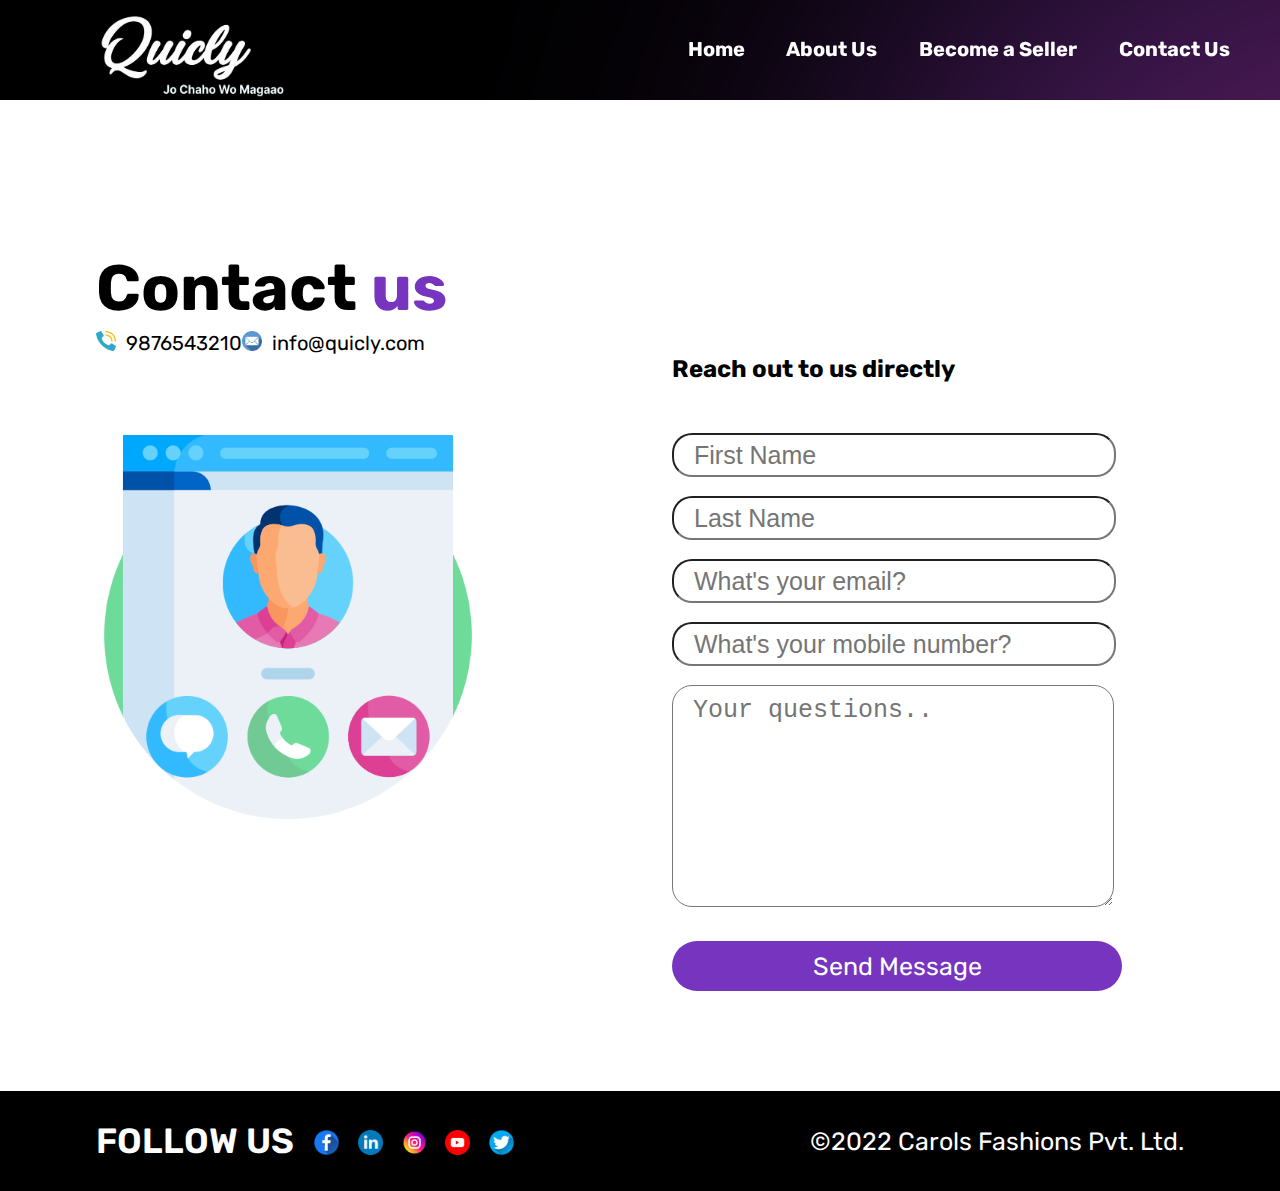
<file: contact.html>
<!DOCTYPE html>
<html lang="en" dir="ltr">
  <head>
    <meta charset="utf-8">
    <meta name="viewport" content="width=device-width initial-scale=1.0">
    <title>Quicly: 30 Min Online Shopping</title>
    <link rel="icon" href="">
    <link rel="stylesheet" href="./styles/utli.css">
    <link rel="stylesheet" href="./styles/styles.css">
    <link rel="stylesheet" href="./styles/s-laptop.css">
    <link rel="stylesheet" href="./styles/tab.css">
    <link rel="stylesheet" href="./styles/mobile_l.css">
    <link rel="stylesheet" href="./styles/mobile_m.css">
    <link rel="stylesheet" href="./styles/mobile_s.css">
    <link rel="preconnect" href="https://fonts.googleapis.com">
    <link rel="preconnect" href="https://fonts.gstatic.com" crossorigin>
    <link href="https://fonts.googleapis.com/css2?family=Rubik:wght@300;400;700&display=swap" rel="stylesheet">
  </head>


  <body>
    <header>
    <nav class= "nav-mob flex justify-between container-90">
      <div class="flex aling-items">
        <img class="menu" src="./styles/images/menu.png" alt="">
        <img class="hlogo" src="./styles/images/logo.jpg" alt="">
      </div>
      <ul class="navbar flex justify-between aling-items font-menu ">
        <li class="menu-home"><b>Home</b></li>
        <li class="menu-about"><b>About Us</b></li>
        <li class="menu-seller"><b>Become a Seller</b></li>
        <li class="menu-contact"><b>Contact Us</b></li>
      </ul>
    </nav>
  </header>

  <main>
  <div class="privacy">
    <div class="contact-heading">Contact <span class="font-purple">us</span></div>
    <div class="mob-mail">
      <div class="flex">
        <img src="./styles/images/social/phone-call.png" alt="">
        <p> 9876543210</p>
      </div>
      <div class="flex">
        <img src="./styles/images/social/email.png" alt="">
        <p> info@quicly.com</p>
      </div>
    </div>
    <div class="contact-left-right">
      <div class="contact-left">
        <img src="./styles/images/social/contact-info.png" alt="">
      </div>
      <div class="contact-right">
        <form class="contact-form" action="index.html" method="post">
          <h2>Reach out to us directly</h2>
          <input type="text" name="fname" value="" placeholder="First Name">
          <br>
          <input type="text" name="lname" value="" placeholder="Last Name">
          <br>
          <input type="email" name="email" value="" placeholder="What's your email?">
          <br>
          <input type="mob" name="tel" value="" placeholder="What's your mobile number?">
          <br>
          <textarea class="message" name="subject" placeholder="Your questions.." style="height:200px"></textarea>
          <br>
          <button type="submit" name="button">Send Message</button>
        </form>
      </div>
    </div>

  </div>

  <div class="sec4">
     <div class="sec4-bottom">
       <div class="sec4-left">
         <div class="sec4-follow">
           FOLLOW US
         </div>
         <div class="symbol-bar flex justify-between">
           <img class="symbol" src="./styles/images/social/facebook.png" alt="">
           <img class="symbol" src="./styles/images/social/linkedin.png" alt="">
           <img class="symbol" src="./styles/images/social/instagram.png" alt="">
           <img class="symbol" src="./styles/images/social/youtube.png" alt="">
           <img class="symbol" src="./styles/images/social/twitter.png" alt="">
         </div>
       </div>

       <div class="copyright">
         <p> ©2022 Carols Fashions Pvt. Ltd. </p>
       </div>
     </div>
  </div>
  </main>


    <script src="./menu.js" charset="utf-8"></script>
  </body>
</html>
</file>
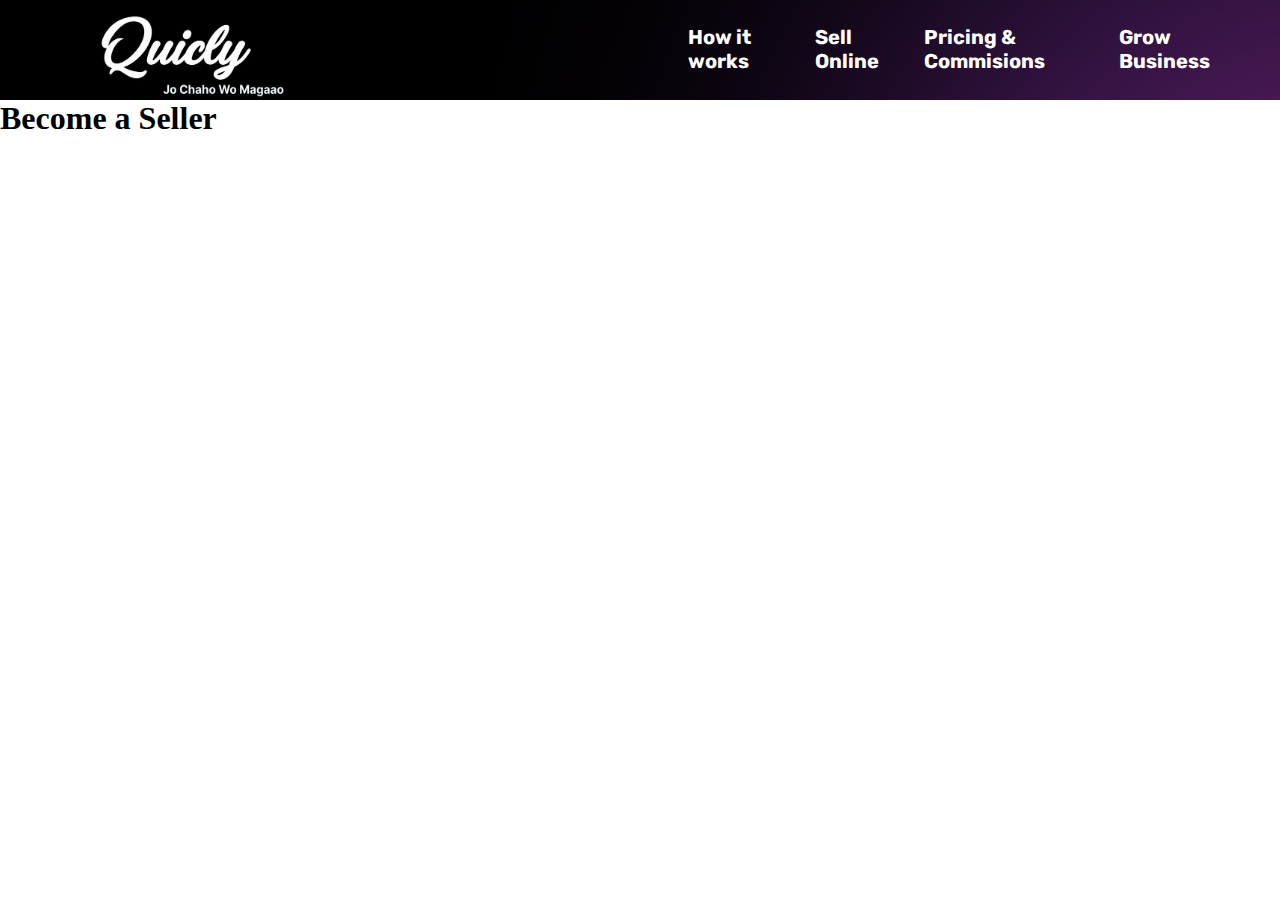
<file: seller.html>
<!DOCTYPE html>
<html lang="en" dir="ltr">
  <head>
    <meta charset="utf-8">
    <meta name="viewport" content="width=device-width initial-scale=1.0">
    <title>Quicly: 30 Min Online Shopping</title>
    <link rel="icon" href="">
    <link rel="stylesheet" href="./styles/utli.css">
    <link rel="stylesheet" href="./styles/styles.css">
    <link rel="stylesheet" href="./styles/s-laptop.css">
    <link rel="stylesheet" href="./styles/tab.css">
    <link rel="stylesheet" href="./styles/mobile_l.css">
    <link rel="stylesheet" href="./styles/mobile_m.css">
    <link rel="stylesheet" href="./styles/mobile_s.css">
    <link rel="preconnect" href="https://fonts.googleapis.com">
    <link rel="preconnect" href="https://fonts.gstatic.com" crossorigin>
    <link href="https://fonts.googleapis.com/css2?family=Rubik:wght@300;400;700&display=swap" rel="stylesheet">
  </head>


  <body>
    <header>
    <nav class= "nav-mob flex justify-between container-90">
      <div class="flex aling-items">
        <img class="menu" src="./styles/images/menu.png" alt="">
        <img class="hlogo" src="./styles/images/logo.jpg" alt="">
      </div>
      <ul class="navbar flex justify-between aling-items font-menu ">
        <li class="menu-home"><b>How it works</b></li>
        <li class="menu-about"><b>Sell Online</b></li>
        <li class="menu-seller"><b>Pricing & Commisions</b></li>
        <li class="menu-contact"><b>Grow Business</b></li>
      </ul>
    </nav>
  </header>


    <h1>Become a Seller </h1>
    <script src="./menu.js" charset="utf-8"></script>
  </body>
</html>
</file>
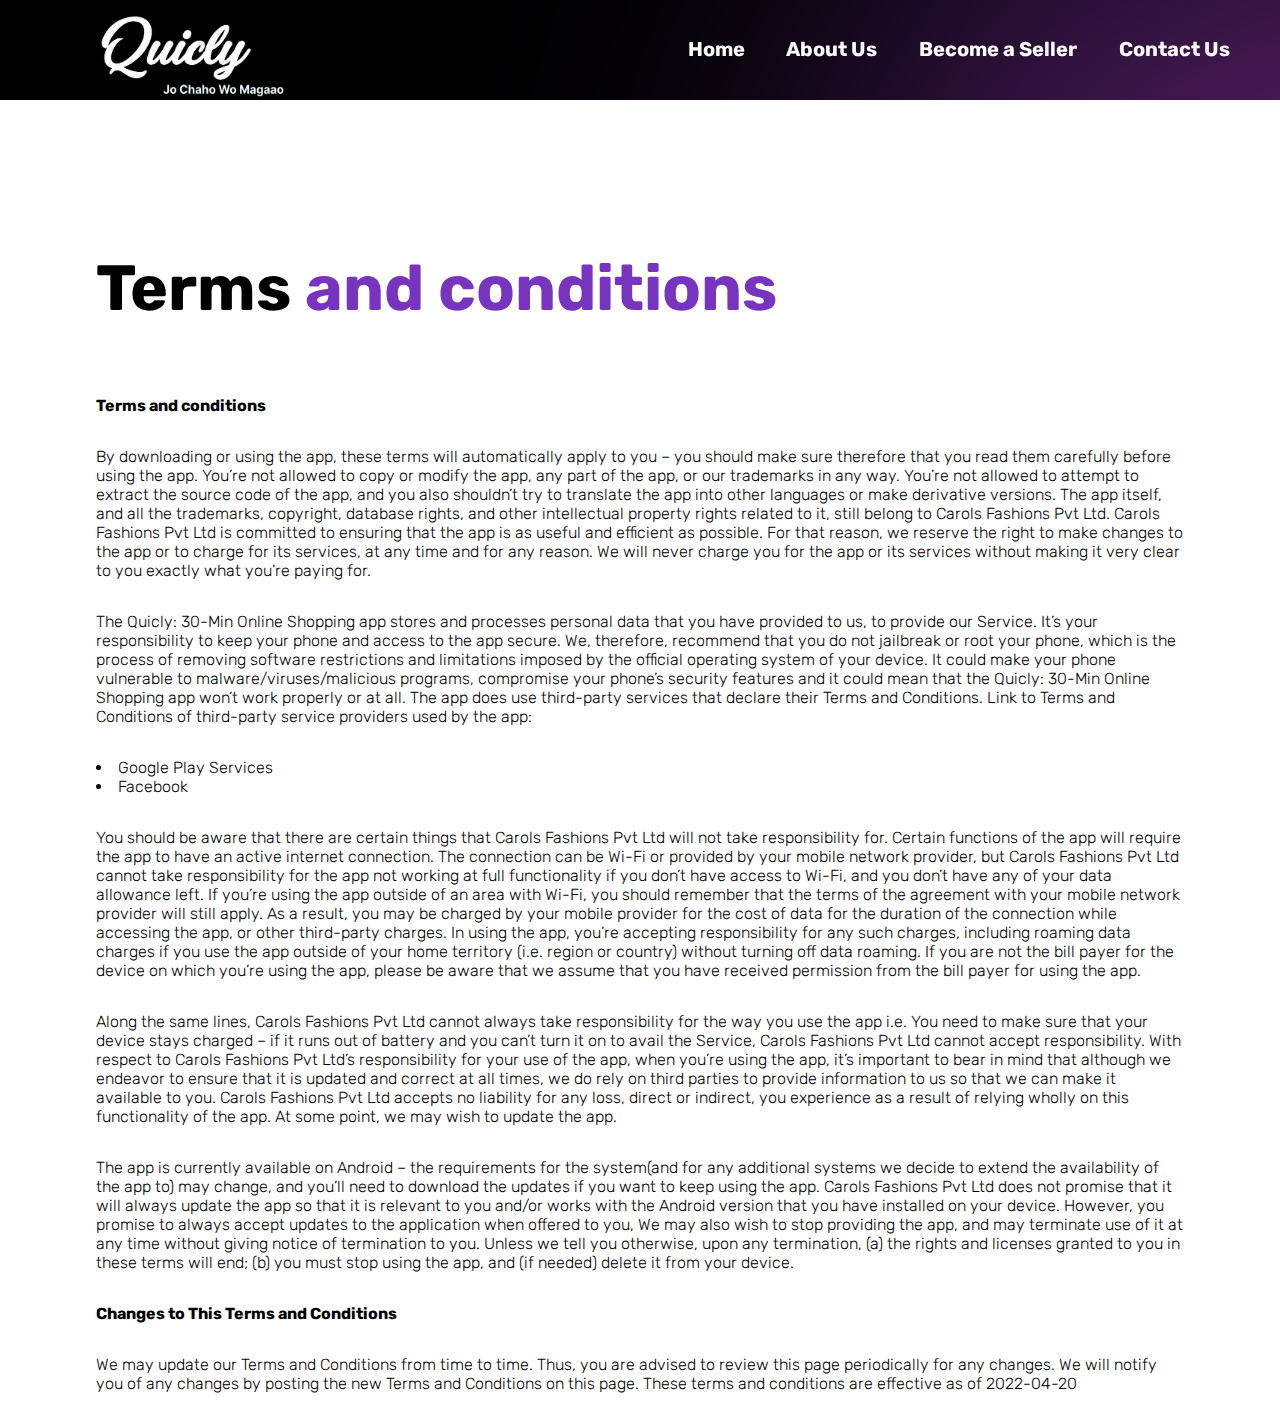
<file: terms.html>
<!DOCTYPE html>
<html lang="en" dir="ltr">
  <head>
    <meta charset="utf-8">
    <meta name="viewport" content="width=device-width initial-scale=1.0">
    <title>Quicly: 30 Min Online Shopping</title>
    <link rel="icon" href="">
    <link rel="stylesheet" href="./styles/utli.css">
    <link rel="stylesheet" href="./styles/styles.css">
    <link rel="stylesheet" href="./styles/s-laptop.css">
    <link rel="stylesheet" href="./styles/tab.css">
    <link rel="stylesheet" href="./styles/mobile_l.css">
    <link rel="stylesheet" href="./styles/mobile_m.css">
    <link rel="stylesheet" href="./styles/mobile_s.css">
    <link rel="preconnect" href="https://fonts.googleapis.com">
    <link rel="preconnect" href="https://fonts.gstatic.com" crossorigin>
    <link href="https://fonts.googleapis.com/css2?family=Rubik:wght@300;400;700&display=swap" rel="stylesheet">
  </head>


  <body>
    <header>
    <nav class= "nav-mob flex justify-between container-90">
      <div class="flex aling-items">
        <img class="menu" src="./styles/images/menu.png" alt="">
        <img class="hlogo" src="./styles/images/logo.jpg" alt="">
      </div>
      <ul class="navbar flex justify-between aling-items font-menu ">
        <li class="menu-home"><b>Home</b></li>
        <li class="menu-about"><b>About Us</b></li>
        <li class="menu-seller"><b>Become a Seller</b></li>
        <li class="menu-contact"><b>Contact Us</b></li>
      </ul>
    </nav>
  </header>

<div class="privacy">
  <div class="privacy-heading">Terms <span class="font-purple">and conditions</span></div>

  <div class="privacy-description">
    <h4>Terms and conditions</h4>
    <p>By downloading or using the app, these terms will automatically apply to you – you should make sure therefore that you read them carefully before using the app. You’re not allowed to copy or modify the app, any part of the app, or our trademarks in any way. You’re not allowed to attempt to extract the source code of the app, and you also shouldn’t try to translate the app into other languages or make derivative versions. The app itself, and all the trademarks, copyright, database rights, and other intellectual property rights related to it, still belong to Carols Fashions Pvt Ltd. Carols Fashions Pvt Ltd is committed to ensuring that the app is as useful and efficient as possible. For that reason, we reserve the right to make changes to the app or to charge for its services, at any time and for any reason. We will never charge you for the app or its services without making it very clear to you exactly what you’re paying for.</p>
    <p>The Quicly: 30-Min Online Shopping app stores and processes personal data that you have provided to us, to provide our Service. It’s your responsibility to keep your phone and access to the app secure. We, therefore, recommend that you do not jailbreak or root your phone, which is the process of removing software restrictions and limitations imposed by the official operating system of your device. It could make your phone vulnerable to malware/viruses/malicious programs, compromise your phone’s security features and it could mean that the Quicly: 30-Min Online Shopping app won’t work properly or at all. The app does use third-party services that declare their Terms and Conditions. Link to Terms and Conditions of third-party service providers used by the app:</p>
    <ul>
      <li> Google Play Services</li>
      <li>Facebook</li>
    </ul>
    <p>You should be aware that there are certain things that Carols Fashions Pvt Ltd will not take responsibility for. Certain functions of the app will require the app to have an active internet connection. The connection can be Wi-Fi or provided by your mobile network provider, but Carols Fashions Pvt Ltd cannot take responsibility for the app not working at full functionality if you don’t have access to Wi-Fi, and you don’t have any of your data allowance left. If you’re using the app outside of an area with Wi-Fi, you should remember that the terms of the agreement with your mobile network provider will still apply. As a result, you may be charged by your mobile provider for the cost of data for the duration of the connection while accessing the app, or other third-party charges. In using the app, you’re accepting responsibility for any such charges, including roaming data charges if you use the app outside of your home territory (i.e. region or country) without turning off data roaming. If you are not the bill payer for the device on which you’re using the app, please be aware that we assume that you have received permission from the bill payer for using the app.
    </p>
    <p>Along the same lines, Carols Fashions Pvt Ltd cannot always take responsibility for the way you use the app i.e. You need to make sure that your device stays charged – if it runs out of battery and you can’t turn it on to avail the Service, Carols Fashions Pvt Ltd cannot accept responsibility. With respect to Carols Fashions Pvt Ltd’s responsibility for your use of the app, when you’re using the app, it’s important to bear in mind that although we endeavor to ensure that it is updated and correct at all times, we do rely on third parties to provide information to us so that we can make it available to you. Carols Fashions Pvt Ltd accepts no liability for any loss, direct or indirect, you experience as a result of relying wholly on this functionality of the app. At some point, we may wish to update the app. </p>
    <p>The app is currently available on Android – the requirements for the system(and for any additional systems we decide to extend the availability of the app to) may change, and you’ll need to download the updates if you want to keep using the app. Carols Fashions Pvt Ltd does not promise that it will always update the app so that it is relevant to you and/or works with the Android version that you have installed on your device. However, you promise to always accept updates to the application when offered to you, We may also wish to stop providing the app, and may terminate use of it at any time without giving notice of termination to you. Unless we tell you otherwise, upon any termination, (a) the rights and licenses granted to you in these terms will end; (b) you must stop using the app, and (if needed) delete it from your device.</p>
    <h4>Changes to This Terms and Conditions</h4>
    <p>We may update our Terms and Conditions from time to time. Thus, you are advised to review this page periodically for any changes. We will notify you of any changes by posting the new Terms and Conditions on this page. These terms and conditions are effective as of 2022-04-20</p>
  </div>
</div>
    <script src="./menu.js" charset="utf-8"></script>
  </body>
</html>
</file>
<file: styles/utli.css>
.flex{
  display: flex;
}

.column{
  flex-direction: column;
}

.justify-center{
  justify-content: center;
}

.justify-around{
  justify-content: space-around;
}

.justify-between{
  justify-content: space-between;
}

.aling-items{
  align-items: center;
}

.font-pink{
  color: #e03584;
}

.font-purple{
  color:#7634bf;
}
</file>
<file: styles/styles.css>
*{
  margin: 0;
  padding: 0;
}

body{
  max-width: 100%;
  height: 100%;
  overflow-x: hidden;

}

/*Header*/
header{
  position: sticky;
  top: 0;
  height: 100px;
  font-family: 'Rubik', sans-serif;
  font-weight: 500;
  font-size: 20px;
  color: white;
  background-image: url(./images/gradient_1.svg);
  padding-left: 100px;
  padding-right: 35px;
}

.navbar{
  display: flex;
  width: 50%
}

.hlogo{
  height: 97px;
  width: 184px;
}
.navbar li{
  list-style: none;
  margin: 0 15px;
}

/**/
.sec1-with-wave{
  background-image: url(./images/gradient_1.svg);
  overflow: hidden;
}

.container{
  width: 615px;
  padding-left: 100px;
}
/*Sec 1*/
.sec1{

  height: 761px;
  width: 100%;
}

.menu{
  display: none;
}

.logo{
  display: none;
  padding-top: 10px;
  padding-bottom: 5px;
  height:97px;
  width: 184px;
}

.main-content{
  color: white;
  height: 640px;
  width: 635px;
  margin-top: 10px;
}

.heading{
  font-family: 'Rubik', sans-serif;
  font-weight: 700;
  font-size: 45px;
}

.heading span{
  margin: 5px 0;
}

.description{
  font-family: 'Rubik', sans-serif;
  font-weight: 300;
  margin-top: -12px;
}

.download{
  font-family: 'Rubik', sans-serif;
  font-weight: 400;
  height: 50px;
  width: 185px;
  background-color: #7634bf;
  margin-top: 85px;
  border-radius: 25px;
}

.phone{
  overflow: hidden;
  height: 65.3vw;
  width: 56.4vw;
  margin-left: -100px;
}

.phone img{
  padding-top: 65px;
  height: 56.2vw;
  width: 56.5vw;
}

.curve1{
  width: 100vw;
}

.curve1 img{
  width: 100vw;
  margin-bottom: -12px;
}


/*Sec2*/
.sec2-1{
  flex-direction: row-reverse;
  width: calc(100vw - 32px);
  height: 42vw;
  justify-content: space-around;
  padding: 16px;

}

.sec2-text{
  margin-top: 70px;
  width: 38vw;
}

.sec2-number{
  font-family: 'Rubik', sans-serif;
  font-weight: 400;
  font-size: 20px;
}

.sec2-heading{
  font-family: 'Rubik', sans-serif;
  font-weight: 700;
  font-size: 45px;
  padding: 45px 0px 70px;
}

.sec2-heading-2{
  font-family: 'Rubik', sans-serif;
  font-weight: 700;
  font-size: 40px;
  padding: 45px 0px 70px;
}

.sec2-description{
  font-family: 'Rubik', sans-serif;
  font-weight: 300;
}

.sec2-img{
  width: 41vw;
  height: 35vw;
  border-radius: 30px;
}

.sec2-2{
  flex-direction: row;
  width: calc(100vw - 32px);
  height: 46vw;
  justify-content: space-around;
  padding: 16px;
  background-color: #f3f5f6;
  align-items: center;
}

.sec2-3{
  flex-direction: row-reverse;
  width: calc(100vw - 32px);
  height: 46vw;
  justify-content: space-around;
  padding: 16px;
  align-items: center;
}

/*sec 3*/
.sec3-with-wave{
  background-image: url(./images/gradient_2.svg);
  background-repeat: no-repeat;
  background-size: cover;
  overflow: hidden;
}

.curve2 img{
  width: 100vw;
}

.curve3 img{
  width: 100vw;
  margin-bottom: -10px;
}

.sec3{
  height: 83vw;
}

.sec3-imagebar{
  display: flex;
  justify-content: space-around;
}

.sec3-imagebar img{
  width: 25vw;
}

.sec3-img{
   width: 46vw;
   height: 46vw;
}

.sec3-1{
  flex-direction: row;
  width: calc(100vw - 32px);
  height: 46vw;
  justify-content: space-around;
  padding: 16px;
  align-items: center;
  padding-top: 110px;
}

.sec3-text{
  width: 500px;
  padding-right: 100px;
}

.sec3-heading{
  font-family: 'Rubik', sans-serif;
  font-weight: 700;
  font-size: 64px;
  color: white;
  padding: 0px 0px 40px;
}

.sec3-description{
  font-family: 'Rubik', sans-serif;
  font-weight: 300;
  color: white;
  font-size: 16px;
}
/*SEC 4*/
.sec4{
  width: 100vw;
  margin: auto;
  display: flex;
  flex-direction: column;
  background-color: black;
  color: white;
}
.sec4-bottom{
  display: flex;
  flex-direction: row;
  width: 85vw;
  height: 100px;
  margin: auto;
  justify-content: space-between;
  align-items: center;
  font-family: 'Rubik', sans-serif;
  font-weight: 600;
  font-size: 35px;
}

.sec4-left{
  display: flex;
}

.copyright{
  font-family: 'Rubik', sans-serif;
  font-weight: 400;
  font-size: 25px;
}

.symbol-bar{
  padding-top: 10px;
  padding-bottom: 0px;
  padding-left: 20px;
  width: 200px;
  background-color: black;
}

.symbol{
  height: 25px;
  width: 25px;
}

/*Privacy*/
.privacy{
  width: 85vw;
  margin: auto;
}

.privacy-heading{
  font-family: 'Rubik', sans-serif;
  font-weight: 700;
  font-size: 64px;
  padding: 150px 0px 70px;
}

.privacy-description{
  font-family: 'Rubik', sans-serif;
  font-weight: 300;
}

.privacy-description h4{
  padding-bottom: 32px;
}

.privacy-description p{
  padding-bottom: 32px;
}

.privacy-description ul{
  list-style-position: inside;
  padding-bottom: 32px;
}

/*Contact Us*/
.contact-heading{
  font-family: 'Rubik', sans-serif;
  font-weight: 700;
  font-size: 64px;
  padding: 150px 0px 5px;
}

.mob-mail{
  width: 25vw;
  font-family: 'Rubik', sans-serif;
  font-weight: 400;
  font-size: 20px;
  display: flex;
  justify-content: space-between;
}

.mob-mail img{
  height: 20px;
  width: 20px;
  margin-right: 10px;
}

.contact-left-right{
  display: flex;
  flex-direction: row;
  justify-content: space-between;
}

.contact-left{
  padding-top: 80px;
  width: 40vw;
}

.contact-right{
  width: 40vw;
}

.contact-left img{
  width: 30vw;
  height: 30vw;
}

.contact-form{
  font-family: 'Rubik', sans-serif;
  display: flex;
  flex-direction: column;
  padding-bottom: 100px;
  background-color: white;
}
.contact-form h2{
  padding-bottom: 50px;

}

.contact-form input{
  width: 400px;
  border-radius: 20px;
  height: 40px;
  padding-left: 20px;
  padding-right: 20px;
  font-size: 25px;
}

.message{
  width: 400px;
  height: 400px;
  border-radius: 20px;
  padding-left: 20px;
  padding-right: 20px;
  padding-top: 10px;
  padding-bottom: 10px;
  font-size: 25px;
}

.contact-form button{
  font-family: 'Rubik', sans-serif;
  font-size: 25px;
  font-weight: 400;
  height: 50px;
  width: 450px;
  background-color: #7634bf;
  margin-top: 15px;
  border-radius: 25px;
  color: white;
  border: solid black 0px;
}
</file>
<file: styles/s-laptop.css>
@media only screen and (max-width: 1220px){
  /*Header*/
  header{
    position: sticky;
    top: 0;
    height: 100px;
    font-family: 'Rubik', sans-serif;
    font-weight: 500;
    font-size: 18px;
    color: white;
    background-image: url(./images/gradient_1.svg);
    padding-left: 50px;
    padding-right: 40px;
  }

  .navbar{
    display: flex;
    width: 60%
  }

  .hlogo{
    height: 97px;
    width: 184px;
  }
  .navbar li{
    list-style: none;
    margin: 0 5px;
  }

  /**/
  .sec1-with-wave{
    background-image: url(./images/gradient_1.svg);
    overflow: hidden;
  }

  .container{
    width: 500px;
    padding-left: 50px;
  }
  /*Sec 1*/
  .sec1{

    height: 761px;
    width: 100%;
  }

  .logo{
    display: none;
    padding-top: 10px;
    padding-bottom: 5px;
    height:97px;
    width: 184px;
  }

  .main-content{
    color: white;
    height: 640px;
    width: 500px;
    margin-top: 10px;
  }

  .heading{
    font-family: 'Rubik', sans-serif;
    font-weight: 700;
    font-size: 38px;
  }

  .heading span{
    margin: 5px 0;
  }

  .description{
    font-family: 'Rubik', sans-serif;
    font-weight: 300;
    margin-top: -12px;
  }

  .download{
    font-family: 'Rubik', sans-serif;
    font-weight: 400;
    height: 50px;
    width: 185px;
    background-color: #7634bf;
    margin-top: 85px;
    border-radius: 25px;
  }

  .phone{
    overflow: hidden;
    height: 65.3vw;
    width: 56.4vw;
    margin-left: -100px;
  }

  .phone img{
    padding-top: 65px;
    height: 56.2vw;
    width: 56.5vw;
  }

  .curve1{
    width: 100vw;
  }

  .curve1 img{
    width: 100vw;
    margin-bottom: -12px;
  }

  /*Sec2*/
  .sec2-1{
    flex-direction: row-reverse;
    width: calc(100vw - 32px);
    height: 42vw;
    justify-content: space-around;
    padding: 16px;

  }

  .sec2-text{
    margin-top: 70px;
    width: 50vw;
  }

  .sec2-number{
    font-family: 'Rubik', sans-serif;
    font-weight: 400;
    font-size: 20px;
  }

  .sec2-heading{
    font-family: 'Rubik', sans-serif;
    font-weight: 700;
    font-size: 40px;
    padding: 30px 0px 50px;
  }

  .sec2-heading-2{
    font-family: 'Rubik', sans-serif;
    font-weight: 700;
    font-size: 35px;
    padding: 30px 0px 50px;
  }

  .sec2-description{
    font-family: 'Rubik', sans-serif;
    font-weight: 300;
  }

  .sec2-img{
    width: 41vw;
    height: 35vw;
    border-radius: 30px;
  }

  .sec2-2{
    flex-direction: row;
    width: calc(100vw - 32px);
    height: 46vw;
    justify-content: space-around;
    padding: 16px;
    background-color: #f3f5f6;
    align-items: center;
  }

  .sec2-3{
    flex-direction: row-reverse;
    width: calc(100vw - 32px);
    height: 46vw;
    justify-content: space-around;
    padding: 16px;
    align-items: center;
  }

  /*sec 3*/
  .sec3-with-wave{
    background-image: url(./images/gradient_2.svg);
    background-repeat: no-repeat;
    background-size: cover;
    overflow: hidden;
  }

  .curve2 img{
    width: 100vw;
  }

  .curve3 img{
    width: 100vw;
    margin-bottom: -10px;
  }

  .sec3{
    height: 83vw;
  }

  .sec3-imagebar{
    display: flex;
    justify-content: space-around;
  }

  .sec3-imagebar img{
    width: 25vw;
  }

  .sec3-img{
     width: 46vw;
     height: 46vw;
  }

  .sec3-1{
    flex-direction: row;
    width: calc(100vw - 32px);
    height: 46vw;
    justify-content: space-around;
    padding: 16px;
    align-items: center;
    padding-top: 110px;
  }

  .sec3-text{
    width: 550px;
    padding-right: 100px;
  }

  .sec3-heading{
    font-family: 'Rubik', sans-serif;
    font-weight: 700;
    font-size: 50px;
    color: white;
    padding: 0px 0px 40px;
  }

  .sec3-description{
    font-family: 'Rubik', sans-serif;
    font-weight: 300;
    color: white;
    font-size: 16px;
  }
  /*Sec 4*/






}
</file>
<file: styles/tab.css>
@media only screen and (max-width: 821px){
*{
  margin: 0;
  padding: 0;
}

body{
  max-width: 100%;
  height: 100%;
  overflow-x: hidden;

}

/*Header*/
header{
  position: sticky;
  top: 0;
  height: 100px;
  font-family: 'Rubik', sans-serif;
  font-weight: 500;
  font-size: 20px;
  color: white;
  background-image: url(./images/gradient_1.svg);
  padding-left: 30px;
  padding-right: 30px;
  display: flex;
  align-items: center;
  justify-content: center;
}

.navbar{
  display: flex;
  flex-direction: justify-center;
  width: 100%

}

.hlogo{
  display: none;
  height: 0px;
  width: 0px;
}

.navbar li{
  list-style: none;
  margin: 0 15px;
}

/**/
.sec1-with-wave{
  background-image: url(./images/gradient_1.svg);
  overflow: hidden;
}

.container{
  width: 100vw;
  padding-left: 0px;
}

/*Sec 1*/
.sec1{
  height: 1600px;
  max-height: 250vw;
  width: 100%;
  flex-direction: column;
}

.logo{
  display: block;
  padding-top: 10px;
  padding-bottom: 5px;
  margin: 0 auto;
  height: 20vw;
  width: 40vw;
}

.main-content{
  color: white;
  height: 560px;
  width: 635px;
  margin-top: 10px;
  padding-left: 30px;
}

.heading{
  font-family: 'Rubik', sans-serif;
  font-weight: 700;
  font-size: 35px;
}

.heading span{
  margin: 5px 0;
}

.description{
  font-family: 'Rubik', sans-serif;
  font-weight: 300;
  margin-top: -12px;
  max-width: 90vw;
}

.download{
  font-family: 'Rubik', sans-serif;
  font-weight: 400;
  height: 50px;
  width: 185px;
  background-color: #7634bf;
  margin-top: 85px;
  border-radius: 25px;
}

.phone{
  overflow: visible;
  height: 130vw;
  width: 97vw;
  margin-left: 0px;
}

.phone img{
  padding-top: 65px;
  height: 100vw;
  width: 97vw;
}

.curve1{
  width: 100vw;
}

.curve1 img{
  width: 100vw;
  margin-bottom: -8px;
}


/*Sec2*/
.sec2-1{
  flex-direction: column;
  width: calc(100vw - 32px);
  height: 110vw;
  justify-content: space-around;
  padding: 16px;
  align-items: center;

}

.sec2-text{
  margin-top: 0px;
  width: 100vw;
  padding-left: 30px;
  max-width: 85vw;
}

.sec2-number{
  font-family: 'Rubik', sans-serif;
  font-weight: 400;
  font-size: 20px;
}

.sec2-heading{
  font-family: 'Rubik', sans-serif;
  font-weight: 700;
  font-size: 45px;
  padding: 10px 0px 20px;
  max-width: 80vw;
}

.sec2-heading-2{
  font-family: 'Rubik', sans-serif;
  font-weight: 700;
  font-size: 40px;
  padding: 10px 0px 20px;
  max-width: 90vw;
}

.sec2-description{
  font-family: 'Rubik', sans-serif;
  font-weight: 300;
  max-width: 80vw;
}

.sec2-img{
  width: 82vw;
  height: 70vw;
  border-radius: 30px;
}

.sec2-2{
  flex-direction: column;
  width: calc(100vw - 32px);
  height: 110vw;
  justify-content: space-around;
  padding: 16px;
  background-color: #f3f5f6;
  align-items: center;
}

.sec2-3{
  flex-direction: column;
  width: calc(100vw - 32px);
  height: 110vw;
  justify-content: space-around;
  padding: 16px;
  align-items: center;
}

/*sec 3*/
.sec3-with-wave{
  background-image: url(./images/gradient_2.svg);
  background-repeat: no-repeat;
  background-size: cover;
  overflow: hidden;
}

.curve2 img{
  width: 100vw;
}

.curve3 img{
  width: 100vw;
  margin-bottom: -5px;
}

.sec3{
  height: 300vw;
}

.sec3-imagebar{
  display: flex;
  flex-direction: column;
  justify-content: space-around;
  align-items: center;
  height: 170vw;
}

.sec3-imagebar img{
  width: 50vw;
  height: 50vw;
}

.sec3-img{
   width: 70vw;
   height: 70vw;
}

.sec3-1{
  flex-direction: column-reverse;
  width: calc(100vw - 32px);
  height: 100vw;
  justify-content: space-around;
  padding: 16px;
  align-items: center;
  padding-top: 110px;
}

.sec3-text{
  width: 500px;
  padding-right: 100px;
  max-width: 80vw;
}

.sec3-heading{
  font-family: 'Rubik', sans-serif;
  font-weight: 700;
  font-size: 64px;
  color: white;
  padding: 0px 0px 40px;
}

.sec3-description{
  font-family: 'Rubik', sans-serif;
  font-weight: 300;
  color: white;
  font-size: 16px;
  padding-bottom: 40px;
}
/*SEC 4*/
.sec4{
  width: 100vw;
  margin: auto;
  display: flex;
  flex-direction: column;
  background-color: black;
  color: white;
}
.sec4-bottom{
  display: flex;
  flex-direction: column;
  width: 85vw;
  margin: auto;
  height: 120px;
  justify-content: space-around;
  align-items: center;
  font-family: 'Rubik', sans-serif;
  font-weight: 600;
  font-size: 35px;
}

.sec4-left{
  display: flex;
  justify-content: space-between;
  width: 85vw;
  margin: auto;
}

.copyright{
  font-family: 'Rubik', sans-serif;
  font-weight: 400;
  font-size: 25px;
  display: flex;
  justify-content: flex-start;
  width: 85vw;
}

.symbol-bar{
  padding-top: 10px;
  padding-bottom: 0px;
  padding-left: 20px;
  width: 200px;
  background-color: black;
}

.symbol{
  height: 25px;
  width: 25px;
}


/*Contact Us*/
.contact-heading{
  font-family: 'Rubik', sans-serif;
  font-weight: 700;
  font-size: 64px;
  padding: 50px 0px 5px;
}

.mob-mail{
  width: 50vw;
  font-family: 'Rubik', sans-serif;
  font-weight: 400;
  font-size: 20px;
  display: flex;
  justify-content: space-between;
}

.mob-mail img{
  height: 20px;
  width: 20px;
  margin-right: 10px;
}

.contact-left-right{
  display: flex;
  flex-direction: column;
  align-items: center;
}

.contact-left{
  padding-top: 80px;
  width: 80vw;
  display: flex;
  justify-content: center;
}

.contact-right{
  width: 80vw;
}

.contact-left img{
  width: 60vw;
  height: 60vw;
}

.contact-form{
  font-family: 'Rubik', sans-serif;
  display: flex;
  flex-direction: column;
  padding-bottom: 100px;
  background-color: white;
}
.contact-form h2{
  padding-bottom: 50px;

}

.contact-form input{
  width: 70vw;
  border-radius: 20px;
  height: 40px;
  padding-left: 20px;
  padding-right: 20px;
  font-size: 25px;
}

.message{
  width: 70vw;
  height: 400px;
  border-radius: 20px;
  padding-left: 20px;
  padding-right: 20px;
  padding-top: 10px;
  padding-bottom: 10px;
  font-size: 25px;
}

.contact-form button{
  font-family: 'Rubik', sans-serif;
  font-size: 25px;
  font-weight: 400;
  height: 50px;
  width: 75vw;
  background-color: #7634bf;
  margin-top: 15px;
  border-radius: 25px;
  color: white;
  border: solid black 0px;
}

}
</file>
<file: styles/mobile_l.css>
@media only screen and (max-width: 550px){
*{
  margin: 0;
  padding: 0;
}

body{
  max-width: 100vw;
  height: 100%;
  overflow-x: hidden;

}

/*Header*/
header{
  position: sticky;
  top: 0;
  height: 60px;
  font-family: 'Rubik', sans-serif;
  font-weight: 500;
  font-size: 22px;
  color: white;
  background-image: url(./images/gradient_1.svg);
  padding-left: 4px;
  padding-right: 4px;
  display: flex;
  align-items: center;
  justify-content: flex-start;;
}

.nav-mob{
  width: 100vw;
  display: flex;
  flex-direction: column;
}

.navbar{
  display: none;
  flex-direction: column;
  align-items: center;
  justify-content: flex-start;
  width: 60vw;
  height: calc(100vh - 60px);
  background-color: black;
  color: white;
  position: fixed;
  top: 60px;
  left: 0px;
  padding-top: 50px;
}

.navbar li{
  width: calc(60vw - 20px);
  padding-top: 20px;
  padding-bottom: 20px;
  padding-left: 20px;
  border-top: 1px solid white;
}

.navbar li:last-child{
  border-bottom: 1px solid white;
}

.hlogo{
  display: block;
  height: 60px;
  width: 120px;
  margin: auto;
}

.menu{
  display: block;
  height: 35px;
  width: 50px;
  margin-left: 10px;
}

.navbar li{
  list-style: none;
  margin: 0 15px;
}




/**/
.sec1-with-wave{
  background-image: url(./images/gradient_1.svg);
  overflow: hidden;
}

.container{
  width: 100vw;
  padding-left: 0px;
}

/*Sec 1*/
.sec1{
  height: 1600px;
  max-height: 245vw;
  width: 100%;
  flex-direction: column;
}

.logo{
  display: none;
  padding-top: 10px;
  padding-bottom: 5px;
  margin: 0 auto;
  height: 20vw;
  width: 40vw;
}

.main-content{
  color: white;
  height: 450px;
  width: 635px;
  margin-top: 10px;
  padding-left: 30px;
}

.heading{
  font-family: 'Rubik', sans-serif;
  font-weight: 700;
  font-size: 23px;
}

.heading span{
  margin: 5px 0;
}

.description{
  font-family: 'Rubik', sans-serif;
  font-weight: 300;
  font-size: 15px;
  margin-top: -12px;
  max-width: 80vw;
}

.download{
  font-family: 'Rubik', sans-serif;
  font-weight: 400;
  height: 50px;
  width: 185px;
  background-color: #7634bf;
  margin-top: 50px;
  border-radius: 25px;
}

.phone{
  overflow: visible;
  height: 130vw;
  width: 117vw;
  margin-left: 0px;
}

.phone img{
  padding-top: 65px;
  height: 120vw;
  width: 117vw;
  margin-left: -20px;
}

.curve1{
  width: 100vw;
}

.curve1 img{
  width: 100vw;
  margin-bottom: -5px;
}


/*Sec2*/
.sec2-1{
  flex-direction: column;
  width: calc(100vw - 32px);
  height: 125vw;
  justify-content: space-around;
  padding: 16px;
  align-items: center;

}

.sec2-text{
  margin-top: 0px;
  width: 100vw;
  padding-left: 0px;
  max-width: 85vw;
}

.sec2-number{
  font-family: 'Rubik', sans-serif;
  font-weight: 400;
  font-size: 20px;
}

.sec2-heading{
  font-family: 'Rubik', sans-serif;
  font-weight: 700;
  font-size: 35px;
  padding: 10px 0px 20px;
  max-width: 80vw;
}

.sec2-heading-2{
  font-family: 'Rubik', sans-serif;
  font-weight: 700;
  font-size: 28px;
  padding: 10px 0px 20px;
  max-width: 90vw;
}

.sec2-description{
  font-family: 'Rubik', sans-serif;
  font-weight: 300;
  max-width: 80vw;
  font-size: 15px;
}

.sec2-img{
  width: 82vw;
  height: 70vw;
  border-radius: 30px;
}

.sec2-2{
  flex-direction: column;
  width: calc(100vw - 32px);
  height: 150vw;
  justify-content: space-around;
  padding: 16px;
  background-color: #f3f5f6;
  align-items: center;
}

.sec2-3{
  flex-direction: column;
  width: calc(100vw - 32px);
  height: 140vw;
  justify-content: space-around;
  padding: 16px;
  align-items: center;
}

/*sec 3*/
.sec3-with-wave{
  background-image: url(./images/gradient_2.svg);
  background-repeat: no-repeat;
  background-size: cover;
  overflow: hidden;
}

.curve2 img{
  width: 100vw;
}

.curve3 img{
  width: 100vw;
  margin-bottom: -5px;
}

.sec3{
  height: 410vw;
}

.sec3-imagebar{
  display: flex;
  flex-direction: column;
  justify-content: space-around;
  align-items: center;
  height: 250vw;
}

.sec3-imagebar img{
  width: 75vw;
  height: 75vw;
}

.sec3-img{
   width: 100vw;
   height: 100vw;
}

.sec3-1{
  flex-direction: column-reverse;
  width: calc(100vw - 32px);
  height: 100vw;
  justify-content: space-around;
  padding: 16px;
  align-items: center;
  padding-top: 110px;
}

.sec3-text{
  width: 500px;
  padding-right: 50px;
  max-width: 80vw;
}

.sec3-heading{
  font-family: 'Rubik', sans-serif;
  font-weight: 700;
  font-size: 40px;
  color: white;
  padding: 0px 0px 40px;
}

.sec3-description{
  font-family: 'Rubik', sans-serif;
  font-weight: 300;
  color: white;
  font-size: 14px;
  padding-bottom: 40px;
}
/*Sec 4*/
.sec4{
  width: 100vw;
  margin: auto;
  display: flex;
  flex-direction: column;
  background-color: black;
  color: white;
}
.sec4-bottom{
  display: flex;
  flex-direction: column;
  width: 90vw;
  height: 120px;
  margin: auto;
  justify-content: space-around;
  align-items: center;
  font-family: 'Rubik', sans-serif;
  font-weight: 600;
  font-size: 22px;
}

.sec4-left{
  display: flex;
  justify-content: space-between;
  width: 90vw;
}

.copyright{
  font-family: 'Rubik', sans-serif;
  font-weight: 400;
  font-size: 18px;
  display: flex;
  justify-content: flex-start;
  width: 90vw;
}

.symbol-bar{
  padding-top: 0px;
  padding-bottom: 0px;
  padding-left: 20px;
  width: 200px;
  background-color: black;
}

.symbol{
  height: 25px;
  width: 25px;
}
/*Privacy*/
.privacy-heading{
  font-family: 'Rubik', sans-serif;
  font-weight: 700;
  font-size: 38px;
  padding: 70px 0px 70px;
}
/*Contact Us*/
.contact-heading{
  font-family: 'Rubik', sans-serif;
  font-weight: 700;
  font-size: 38px;
  padding: 70px 0px 5px;
}

.mob-mail{
  width: 50vw;
  font-family: 'Rubik', sans-serif;
  font-weight: 400;
  font-size: 20px;
  display: flex;
  flex-direction: column;
  justify-content: space-between;
}

.mob-mail img{
  height: 20px;
  width: 20px;
  margin-right: 10px;
}

.contact-left-right{
  display: flex;
  flex-direction: column;
  align-items: center;
}

.contact-left{
  padding-top: 80px;
  width: 80vw;
  display: flex;
  justify-content: center;
}

.contact-right{
  width: 80vw;
}

.contact-left img{
  width: 60vw;
  height: 60vw;
}

.contact-form{
  font-family: 'Rubik', sans-serif;
  display: flex;
  flex-direction: column;
  padding-bottom: 100px;
  background-color: white;
}
.contact-form h2{
  padding-bottom: 50px;

}

.contact-form input{
  width: 70vw;
  border-radius: 20px;
  height: 40px;
  padding-left: 20px;
  padding-right: 20px;
  font-size: 20px;
}

.message{
  width: 70vw;
  height: 400px;
  border-radius: 20px;
  padding-left: 20px;
  padding-right: 20px;
  padding-top: 10px;
  padding-bottom: 10px;
  font-size: 25px;
}

.contact-form button{
  font-family: 'Rubik', sans-serif;
  font-size: 25px;
  font-weight: 400;
  height: 50px;
  width: 75vw;
  background-color: #7634bf;
  margin-top: 15px;
  border-radius: 25px;
  color: white;
  border: solid black 0px;
}
}
</file>
<file: styles/mobile_m.css>
@media only screen and (max-width: 376px){
*{
  margin: 0;
  padding: 0;
}

body{
  max-width: 100%;
  height: 100%;
  overflow-x: hidden;

}

/*Header*/
header{
  position: sticky;
  top: 0;
  height: 60px;
  font-family: 'Rubik', sans-serif;
  font-weight: 500;
  font-size: 22px;
  color: white;
  background-image: url(./images/gradient_1.svg);
  padding-left: 4px;
  padding-right: 4px;
  display: flex;
  align-items: center;
  justify-content: center;
}

.navbar{
  display: none;
  flex-direction: column;
  align-items: center;
  justify-content: flex-start;
  width: 60vw;
  height: calc(100vh - 60px);
  background-color: black;
  color: white;
  position: fixed;
  top: 60px;
  left: 0px;
  padding-top: 50px;
}

.navbar li{
  width: calc(60vw - 20px);
  padding-top: 20px;
  padding-bottom: 20px;
  padding-left: 20px;
  border-top: 1px solid white;
}

.navbar li:last-child{
  border-bottom: 1px solid white;
}

.hlogo{
  display: block;
  height: 60px;
  width: 120px;
  margin: auto;
}

.menu{
  display: block;
  height: 35px;
  width: 50px;
  margin-left: 10px;
}

.navbar li{
  list-style: none;
  margin: 0 15px;
}


/**/
.sec1-with-wave{
  background-image: url(./images/gradient_1.svg);
  overflow: hidden;
}

.container{
  width: 100vw;
  padding-left: 0px;
}

/*Sec 1*/
.sec1{
  height: 1600px;
  max-height: 270vw;
  width: 100%;
  flex-direction: column;
}

.logo{
  display: none;
  padding-top: 10px;
  padding-bottom: 5px;
  margin: 0 auto;
  height: 20vw;
  width: 40vw;
}

.main-content{
  color: white;
  height: 450px;
  width: 635px;
  margin-top: 10px;
  padding-left: 30px;
}

.heading{
  font-family: 'Rubik', sans-serif;
  font-weight: 700;
  font-size: 26px;
}

.heading span{
  margin: 5px 0;
}

.description{
  font-family: 'Rubik', sans-serif;
  font-weight: 300;
  font-size: 15px;
  margin-top: -12px;
  max-width: 80vw;
}

.download{
  font-family: 'Rubik', sans-serif;
  font-weight: 400;
  height: 50px;
  width: 185px;
  background-color: #7634bf;
  margin-top: 50px;
  border-radius: 25px;
}

.phone{
  overflow: visible;
  height: 130vw;
  width: 117vw;
  margin-left: 0px;
}

.phone img{
  padding-top: 65px;
  height: 120vw;
  width: 117vw;
  margin-left: -20px;
}

.curve1{
  width: 100vw;
}

.curve1 img{
  width: 100vw;
  margin-bottom: -5px;
}


/*Sec2*/
.sec2-1{
  flex-direction: column;
  width: calc(100vw - 32px);
  height: 125vw;
  justify-content: space-around;
  padding: 16px;
  align-items: center;

}

.sec2-text{
  margin-top: 0px;
  width: 100vw;
  padding-left: 0px;
  max-width: 85vw;
}

.sec2-number{
  font-family: 'Rubik', sans-serif;
  font-weight: 400;
  font-size: 20px;
}

.sec2-heading{
  font-family: 'Rubik', sans-serif;
  font-weight: 700;
  font-size: 30px;
  padding: 10px 0px 20px;
  max-width: 80vw;
}

.sec2-heading-2{
  font-family: 'Rubik', sans-serif;
  font-weight: 700;
  font-size: 26px;
  padding: 10px 0px 20px;
  max-width: 90vw;
}

.sec2-description{
  font-family: 'Rubik', sans-serif;
  font-weight: 300;
  max-width: 80vw;
  font-size: 15px;
}

.sec2-img{
  width: 82vw;
  height: 70vw;
  border-radius: 30px;
}

.sec2-2{
  flex-direction: column;
  width: calc(100vw - 32px);
  height: 150vw;
  justify-content: space-around;
  padding: 16px;
  background-color: #f3f5f6;
  align-items: center;
}

.sec2-3{
  flex-direction: column;
  width: calc(100vw - 32px);
  height: 140vw;
  justify-content: space-around;
  padding: 16px;
  align-items: center;
}

/*sec 3*/
.sec3-with-wave{
  background-image: url(./images/gradient_2.svg);
  background-repeat: no-repeat;
  background-size: cover;
  overflow: hidden;
}

.curve2 img{
  width: 100vw;
}

.curve3 img{
  width: 100vw;
  margin-bottom: -5px;
}

.sec3{
  height: 418vw;
}

.sec3-imagebar{
  display: flex;
  flex-direction: column;
  justify-content: space-around;
  align-items: center;
  height: 250vw;
}

.sec3-imagebar img{
  width: 75vw;
  height: 75vw;
}

.sec3-img{
   width: 100vw;
   height: 100vw;
}

.sec3-1{
  flex-direction: column-reverse;
  width: calc(100vw - 32px);
  height: 100vw;
  justify-content: space-around;
  padding: 16px;
  align-items: center;
  padding-top: 110px;
}

.sec3-text{
  width: 500px;
  padding-right: 50px;
  max-width: 80vw;
}

.sec3-heading{
  font-family: 'Rubik', sans-serif;
  font-weight: 700;
  font-size: 40px;
  color: white;
  padding: 0px 0px 40px;
}

.sec3-description{
  font-family: 'Rubik', sans-serif;
  font-weight: 300;
  color: white;
  font-size: 14px;
  padding-bottom: 40px;
}
/*Sec 4*/
.sec4{
  width: 100vw;
  margin: auto;
  display: flex;
  flex-direction: column;
  background-color: black;
  color: white;
}
.sec4-bottom{
  display: flex;
  flex-direction: column;
  width: 90vw;
  height: 120px;
  margin: auto;
  justify-content: space-around;
  align-items: center;
  font-family: 'Rubik', sans-serif;
  font-weight: 600;
  font-size: 20px;
}

.sec4-left{
  display: flex;
  justify-content: space-between;
  width: 90vw;
}

.copyright{
  font-family: 'Rubik', sans-serif;
  font-weight: 400;
  font-size: 18px;
  display: flex;
  justify-content: flex-start;
  width: 90vw;
}

.symbol-bar{
  padding-top: 0px;
  padding-bottom: 0px;
  padding-left: 20px;
  width: 200px;
  background-color: black;
}

.symbol{
  height: 25px;
  width: 25px;
}



}
</file>
<file: styles/mobile_s.css>
@media only screen and (max-width: 321px){
*{
  margin: 0;
  padding: 0;
}

body{
  max-width: 100%;
  height: 100%;
  overflow-x: hidden;

}

/*Header*/
header{
  position: sticky;
  top: 0;
  height: 60px;
  font-family: 'Rubik', sans-serif;
  font-weight: 500;
  font-size: 20px;
  color: white;
  background-image: url(./images/gradient_1.svg);
  padding-left: 4px;
  padding-right: 4px;
  display: flex;
  align-items: center;
  justify-content: center;
}

.navbar{
  display: none;
  flex-direction: column;
  align-items: center;
  justify-content: flex-start;
  width: 60vw;
  height: calc(100vh - 60px);
  background-color: black;
  color: white;
  position: fixed;
  top: 60px;
  left: 0px;
  padding-top: 50px;
}

.navbar li{
  width: calc(60vw - 20px);
  padding-top: 20px;
  padding-bottom: 20px;
  padding-left: 20px;
  border-top: 1px solid white;
}

.navbar li:last-child{
  border-bottom: 1px solid white;
}

.hlogo{
  display: none;
  height: 60px;
  width: 120px;
  margin: auto;
}

.menu{
  display: block;
  height: 35px;
  width: 50px;
  margin-left: 10px;
}

.navbar li{
  list-style: none;
  margin: 0 15px;
}


/**/
.sec1-with-wave{
  background-image: url(./images/gradient_1.svg);
  overflow: hidden;
}

.container{
  width: 100vw;
  padding-left: 0px;
}

/*Sec 1*/
.sec1{
  height: 1600px;
  max-height: 295vw;
  width: 100%;
  flex-direction: column;
}

.logo{
  display: none;
  padding-top: 10px;
  padding-bottom: 5px;
  margin: 0 auto;
  height: 20vw;
  width: 40vw;
}

.main-content{
  color: white;
  height: 450px;
  width: 635px;
  margin-top: 10px;
  padding-left: 30px;
}

.heading{
  font-family: 'Rubik', sans-serif;
  font-weight: 700;
  font-size: 23px;
}

.heading span{
  margin: 5px 0;
}

.description{
  font-family: 'Rubik', sans-serif;
  font-weight: 300;
  font-size: 15px;
  margin-top: -12px;
  max-width: 80vw;
}

.download{
  font-family: 'Rubik', sans-serif;
  font-weight: 400;
  height: 50px;
  width: 185px;
  background-color: #7634bf;
  margin-top: 50px;
  border-radius: 25px;
}

.phone{
  overflow: visible;
  height: 130vw;
  width: 117vw;
  margin-left: 0px;
}

.phone img{
  padding-top: 65px;
  height: 120vw;
  width: 117vw;
  margin-left: -20px;
}

.curve1{
  width: 100vw;
}

.curve1 img{
  width: 100vw;
  margin-bottom: -5px;
}


/*Sec2*/
.sec2-1{
  flex-direction: column;
  width: calc(100vw - 32px);
  height: 125vw;
  justify-content: space-around;
  padding: 16px;
  align-items: center;

}

.sec2-text{
  margin-top: 0px;
  width: 100vw;
  padding-left: 0px;
  max-width: 85vw;
}

.sec2-number{
  font-family: 'Rubik', sans-serif;
  font-weight: 400;
  font-size: 20px;
}

.sec2-heading{
  font-family: 'Rubik', sans-serif;
  font-weight: 700;
  font-size: 26px;
  padding: 10px 0px 20px;
  max-width: 80vw;
}

.sec2-heading-2{
  font-family: 'Rubik', sans-serif;
  font-weight: 700;
  font-size: 22px;
  padding: 10px 0px 20px;
  max-width: 90vw;
}

.sec2-description{
  font-family: 'Rubik', sans-serif;
  font-weight: 300;
  max-width: 80vw;
  font-size: 15px;
}

.sec2-img{
  width: 82vw;
  height: 70vw;
  border-radius: 30px;
}

.sec2-2{
  flex-direction: column;
  width: calc(100vw - 32px);
  height: 150vw;
  justify-content: space-around;
  padding: 16px;
  background-color: #f3f5f6;
  align-items: center;
}

.sec2-3{
  flex-direction: column;
  width: calc(100vw - 32px);
  height: 140vw;
  justify-content: space-around;
  padding: 16px;
  align-items: center;
}

/*sec 3*/
.sec3-with-wave{
  background-image: url(./images/gradient_2.svg);
  background-repeat: no-repeat;
  background-size: cover;
  overflow: hidden;
}

.curve2 img{
  width: 100vw;
}

.curve3 img{
  width: 100vw;
  margin-bottom: -5px;
}

.sec3{
  height: 435vw;
}

.sec3-imagebar{
  display: flex;
  flex-direction: column;
  justify-content: space-around;
  align-items: center;
  height: 250vw;
}

.sec3-imagebar img{
  width: 75vw;
  height: 75vw;
}

.sec3-img{
   width: 100vw;
   height: 100vw;
}

.sec3-1{
  flex-direction: column-reverse;
  width: calc(100vw - 32px);
  height: 100vw;
  justify-content: space-around;
  padding: 16px;
  align-items: center;
  padding-top: 110px;
}

.sec3-text{
  width: 500px;
  padding-right: 50px;
  max-width: 80vw;
}

.sec3-heading{
  font-family: 'Rubik', sans-serif;
  font-weight: 700;
  font-size: 40px;
  color: white;
  padding: 0px 0px 40px;
}

.sec3-description{
  font-family: 'Rubik', sans-serif;
  font-weight: 300;
  color: white;
  font-size: 14px;
  padding-bottom: 40px;
}
/*Sec 4*/
.sec4{
  width: 100vw;
  margin: auto;
  display: flex;
  flex-direction: column;
  background-color: black;
  color: white;
}
.sec4-bottom{
  display: flex;
  flex-direction: column;
  width: 90vw;
  height: 120px;
  margin: auto;
  justify-content: space-around;
  align-items: center;
  font-family: 'Rubik', sans-serif;
  font-weight: 600;
  font-size: 18px;
}

.sec4-left{
  display: flex;
  justify-content: space-between;
  width: 90vw;
}

.copyright{
  font-family: 'Rubik', sans-serif;
  font-weight: 400;
  font-size: 18px;
  display: flex;
  justify-content: flex-start;
  width: 90vw;
}

.symbol-bar{
  padding-top: 0px;
  padding-bottom: 0px;
  padding-left: 0px;
  width: 175px;
  background-color: black;
}

.symbol{
  height: 25px;
  width: 25px;
}

}
</file>
